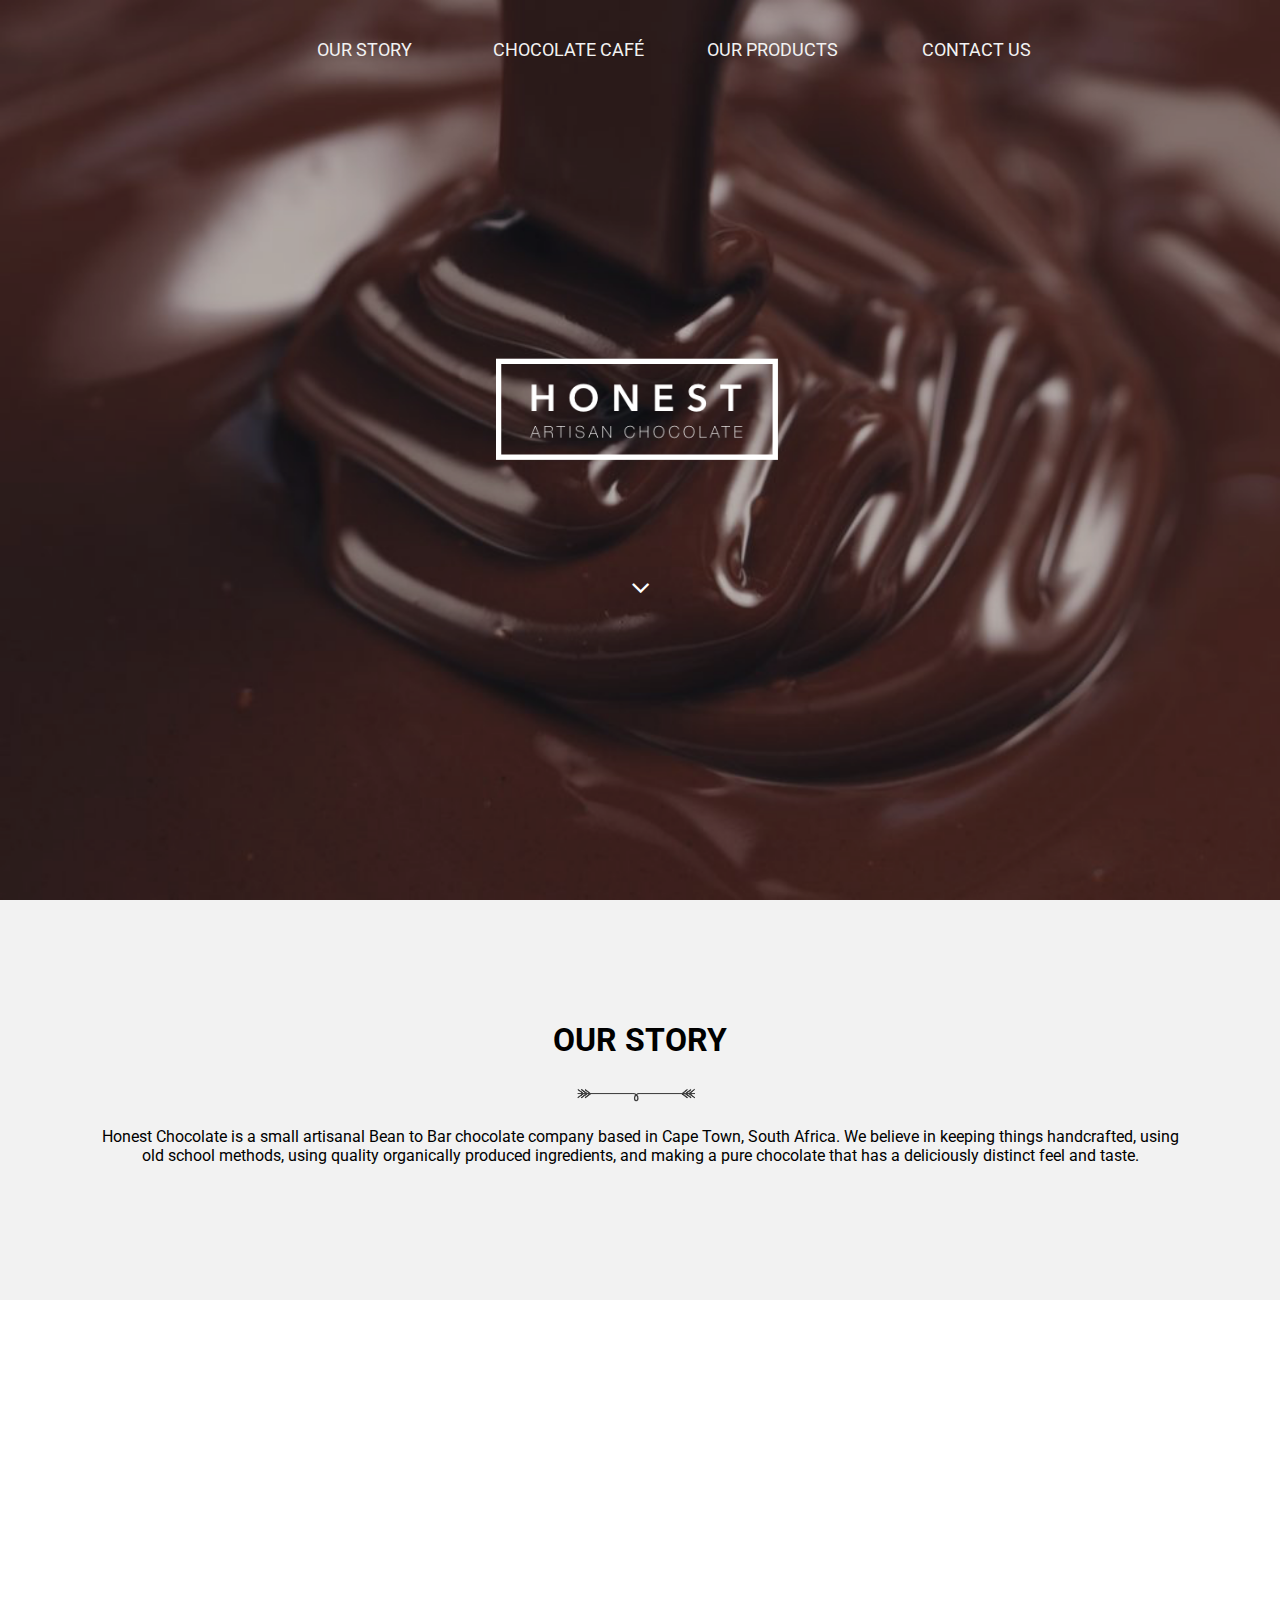
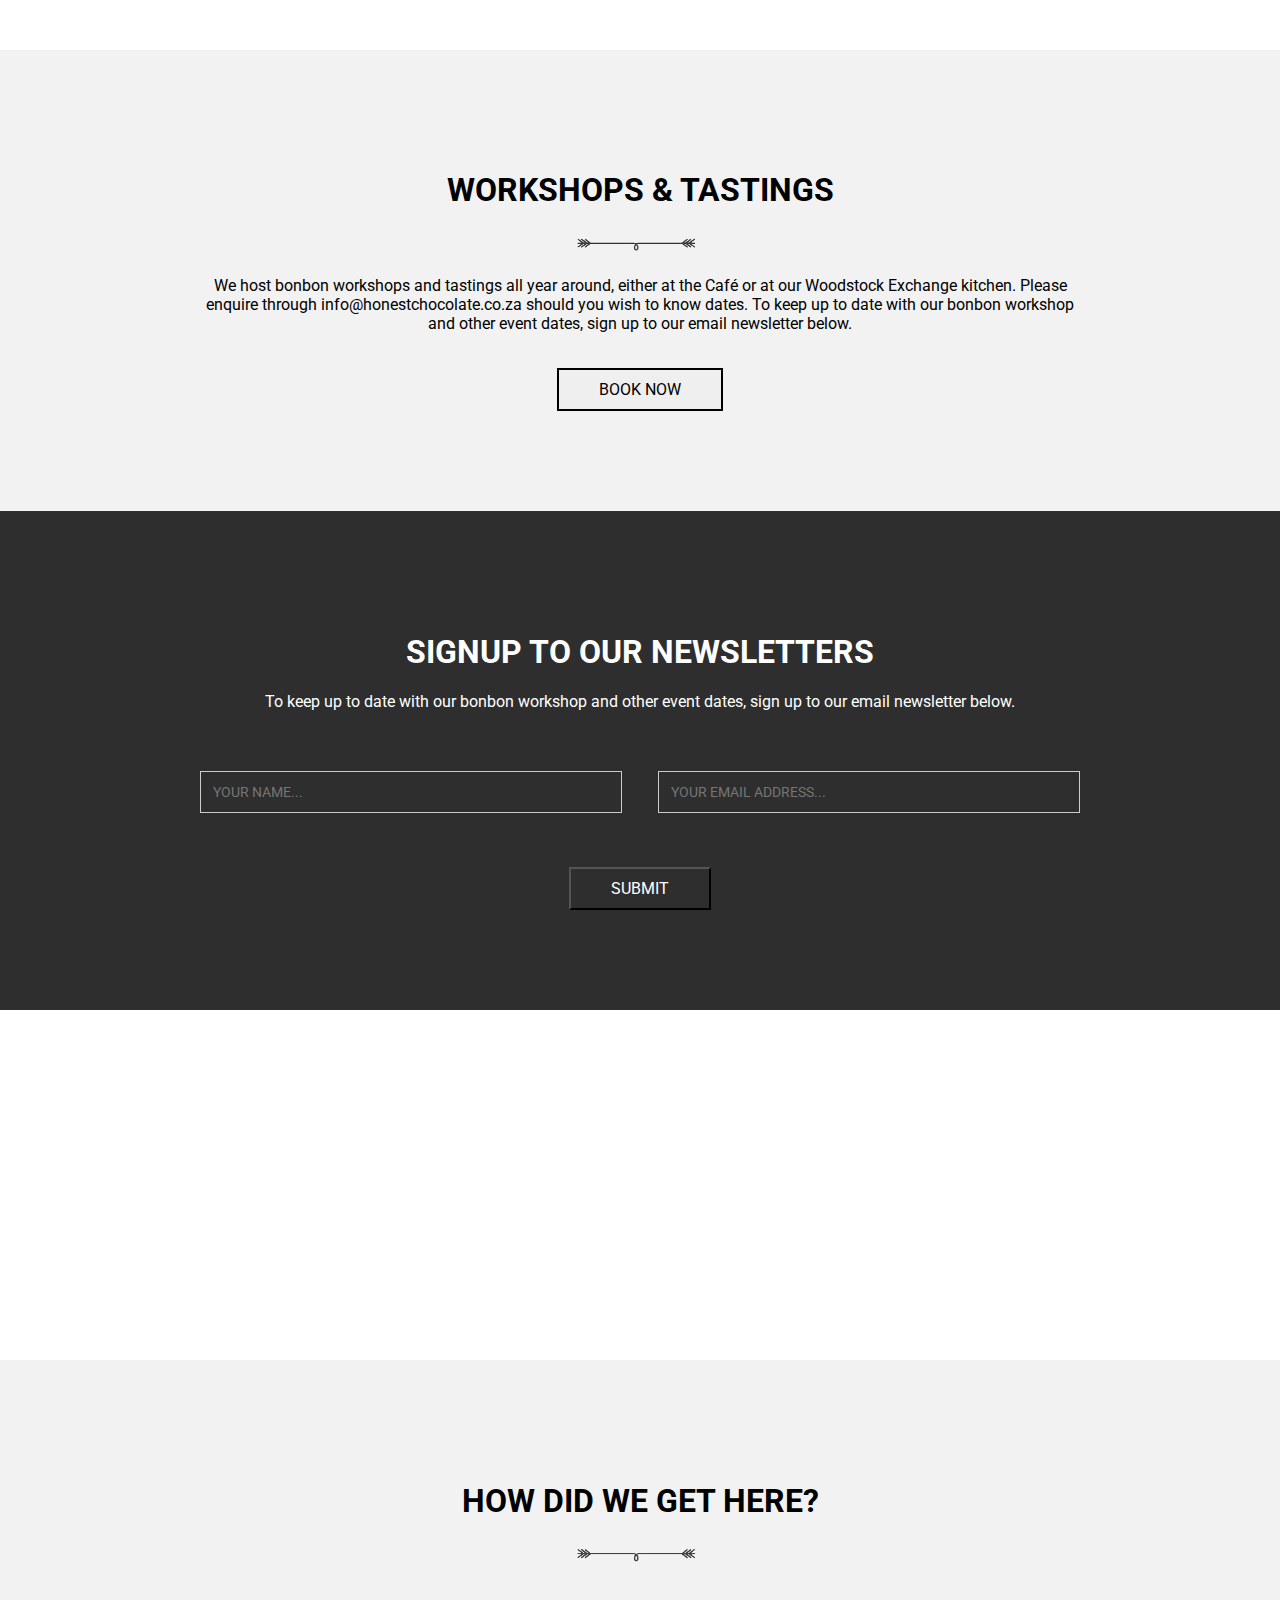
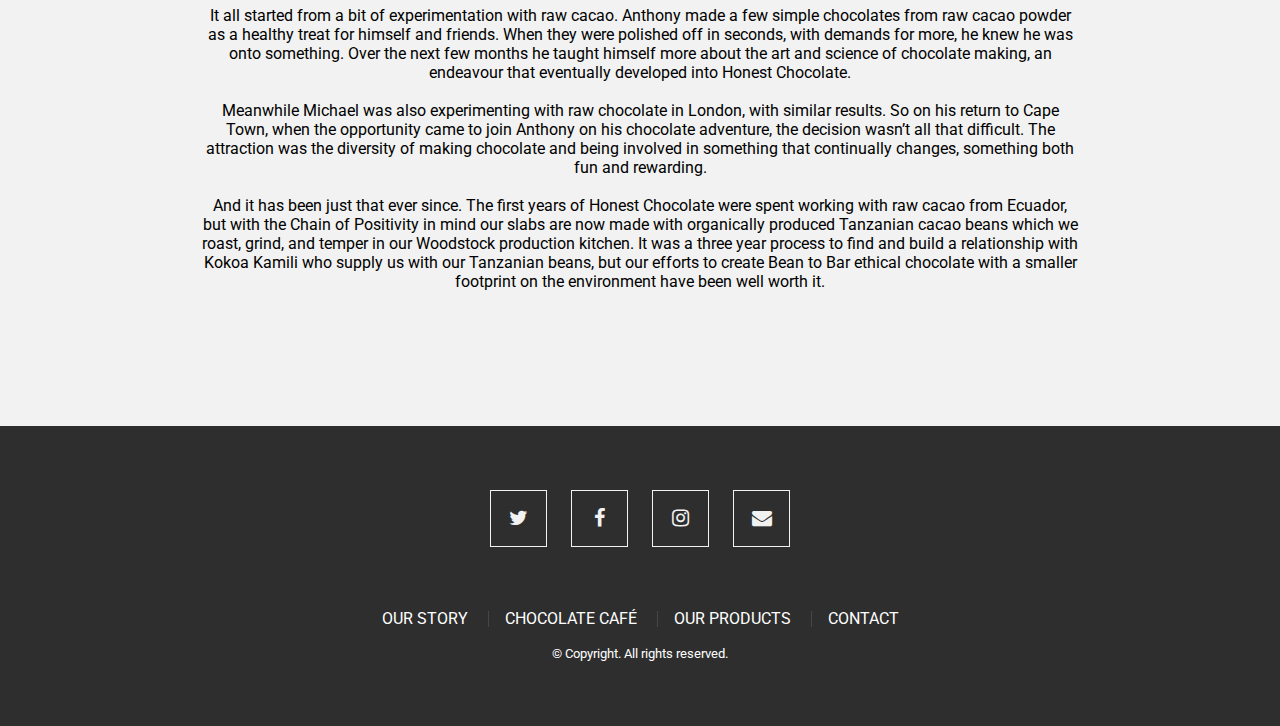
<file: index.html>
<!DOCTYPE html>
<html>
<head>
	<title>Honest Chocolate</title>
	<meta http-equiv="X-UA-Compatible" content="IE=Edge">
	<meta name="viewport" content="width=device-width, initial-scale=1">
	<meta name="keywords" content="">
	<meta name="description" content="">
	<link rel="stylesheet" type="text/css" href="css/styles.css">
  	<link rel="stylesheet" href="https://cdnjs.cloudflare.com/ajax/libs/font-awesome/4.7.0/css/font-awesome.min.css">
  	<link href="https://fonts.googleapis.com/css?family=Roboto:300,400,700" rel="stylesheet">
  	<script src="https://ajax.googleapis.com/ajax/libs/jquery/3.3.1/jquery.min.js"></script>

</head>

<header>
	<!-- START NAV --> 

	<div id="header-background">
   	<div class="navbar">
      <ul>
        <li class="home"><a href="#">OUR STORY</a></li>
        <li class="chocolatecafe"><a href="chocolatecafe.html">CHOCOLATE CAFÉ</a></li>
        <li class="ourproducts"><a class="products" href="ourproducts.html">OUR PRODUCTS</a></li>
        <li class="contact"><a href="contact.html">CONTACT US</a></li>
      </ul>
</div>
      <div class="logolight">
      	<img class="logolight" src="img/logowhite.png"><br><br>
    	<a href="#ourstory"><i class="fa fa-angle-down" id="lp-icon"></i></a>
    </div>
      </div>

<!-- END NAV --> 

</header>
<body>


<!-- START OUR STORY -->

<div id="ourstory" class="ourstory">
	<h1>OUR STORY</h1>
	<img class="subdivider" src="img/subdivider.png">
	<p>Honest Chocolate is a small artisanal Bean to Bar chocolate company based in Cape Town, South Africa. We believe in keeping things handcrafted, using old school methods, using quality organically produced ingredients, and making a pure chocolate that has a deliciously distinct feel and taste.<br><br>
 </p>
 </div>


 <!-- START WORKSHOPS AND TASTINGS -->

 <div class="parallaximage1"></div>

<div class="workshopsandtastings">
	<h1>WORKSHOPS & TASTINGS</h1>
	<img class="subdivider" src="img/subdivider.png">
	<p>We host bonbon workshops and tastings all year around, either at the Café or at our Woodstock Exchange kitchen. Please enquire through info@honestchocolate.co.za should you wish to know dates.
To keep up to date with our bonbon workshop and other event dates, sign up to our email newsletter below.<br><br>
 </p>
 	<div class="variation-b">
        <a href="contact.html"><button class="buttondark">BOOK NOW</button></a>
      </div>
 </div>
 

 <!-- START SIGNUP FORM -->

 <div class="dark signupform">
 	<h1>SIGNUP TO OUR NEWSLETTERS</h1>
 	<p>To keep up to date with our bonbon workshop and other event dates, sign up to our email newsletter below.</p><br><br>
	    <input type="text" class="name" name="name" placeholder="YOUR NAME...">
	    <input type="text" class="email" name="email" placeholder="YOUR EMAIL ADDRESS...">
	    <div class="variation-a"><br><br>
        <button class="buttonlight">SUBMIT</button>
      </div>
</div>

<div class="parallaximage2"></div>

<!-- START HOW DID WE GET HERE -->

<div class="howdidwegethere">
	<h1>HOW DID WE GET HERE?</h1>
	<img class="subdivider" src="img/subdivider.png"><br><br>
	<p>
It all started from a bit of experimentation with raw cacao. Anthony made a few simple chocolates from raw cacao powder as a healthy treat for himself and friends. When they were polished off in seconds, with demands for more, he knew he was onto something. Over the next few months he taught himself more about the art and science of chocolate making, an endeavour that eventually developed into Honest Chocolate.<br><br>
Meanwhile Michael was also experimenting with raw chocolate in London, with similar results. So on his return to Cape Town, when the opportunity came to join Anthony on his chocolate adventure, the decision wasn’t all that difficult.
The attraction was the diversity of making chocolate and being involved in something that continually changes, something both fun and rewarding.<br><br>
And it has been just that ever since. The first years of Honest Chocolate were spent working with raw cacao from Ecuador, but with the Chain of Positivity in mind our slabs are now made with organically produced Tanzanian cacao beans which we roast, grind, and temper in our Woodstock production kitchen. It was a three year process to find and build a relationship with Kokoa Kamili who supply us with our Tanzanian beans, but our efforts to create Bean to Bar ethical chocolate with a smaller footprint on the environment have been well worth it.<br><br>
 </p>
 </div>




<!-- Start Footer -->
			<footer id="footer">
				<ul class="icons">
					<li><a href="https://twitter.com/honestchoc?lang=en" target="_blank" class="icon fa-twitter"><span class="label">Twitter</span></a></li>
					<li><a href="https://web.facebook.com/honestchocolate/?_rdc=1&_rdr" target="_blank" class="icon fa-facebook"><span class="label">Facebook</span></a></li>
					<li><a href="https://www.instagram.com/honestchocolate/?hl=en" target="_blank" class="icon fa-instagram"><span class="label">Instagram</span></a></li>
					<li><a href="mailto:info@honestchocolate.com" class="icon fa-envelope"><span class="label">Envelope</span></a></li>
				</ul>
				<ul class="menu">
					<li class="footer"><a href="#">OUR STORY</a></li>
					<li class="footer"><a href="chocolatecafe.html">CHOCOLATE CAFÉ</a></li>
					<li class="footer"><a href="ourproducts.html">OUR PRODUCTS</a></li>
					<li class="footer"><a href="contact.html">CONTACT</a></li>
				</ul>
				<span class="copyright">
					&copy; Copyright. All rights reserved.
				</span>
			</footer>

    <script type="text/javascript" src="js/script.js"></script>
    <script src="https://ajax.googleapis.com/ajax/libs/jquery/3.3.1/jquery.min.js"></script>
    
</body>

</html>
</file>
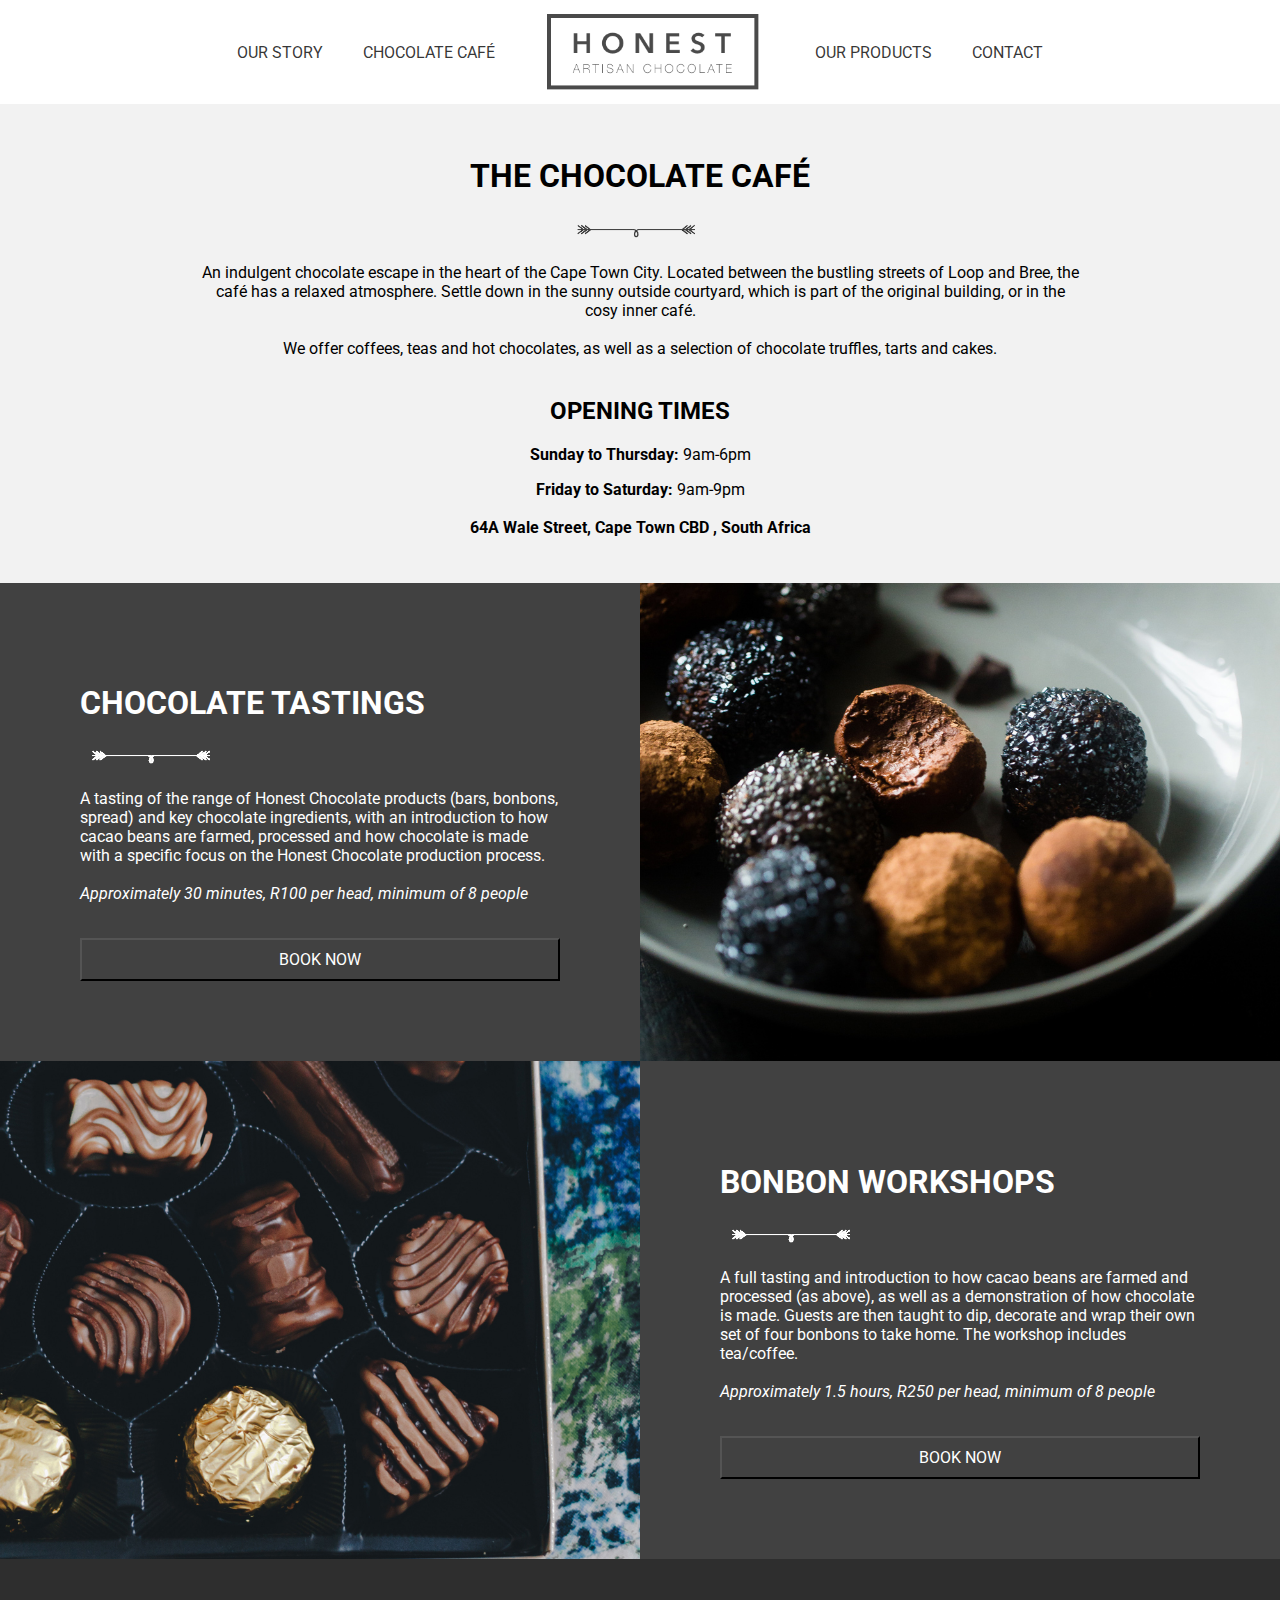
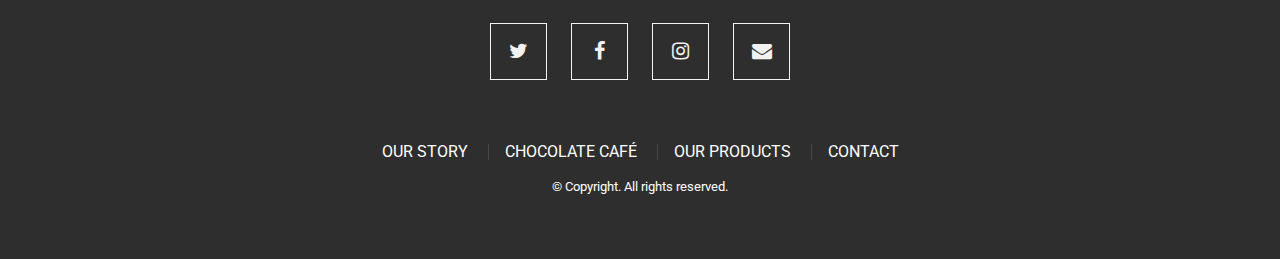
<file: chocolatecafe.html>
<!DOCTYPE html>
<html>
<head>
	<title>Honest Chocolate</title>
	<meta http-equiv="X-UA-Compatible" content="IE=Edge">
	<meta name="viewport" content="width=device-width, initial-scale=1">
	<meta name="keywords" content="">
	<meta name="description" content="">
	<link rel="stylesheet" type="text/css" href="css/styles.css">
  	<link rel="stylesheet" href="https://cdnjs.cloudflare.com/ajax/libs/font-awesome/4.7.0/css/font-awesome.min.css">
  	<link href="https://fonts.googleapis.com/css?family=Roboto:300,400,700" rel="stylesheet">

</head>

<header>
	<!-- START NAV --> 
	<div id="navbarwhite" class="sticky">
<nav>

  <a href="index.html">OUR STORY</a>
  <a href="chocolatecafe.html">CHOCOLATE CAFÉ</a>
  <a href="index.html"><img class="logodark" src="img/logodark.png"></a>
  <a href="ourproducts.html">OUR PRODUCTS</a>
  <a href="contact.html">CONTACT</a>
</nav>
</div>

</header>
<body>

<!-- Start Chocolate Cafe -->

	<br><br><br>
<div class="chocolatecafecontent">
<br>
	<h1>THE CHOCOLATE CAFÉ</h1>
	<img class="subdivider" src="img/subdivider.png">
	<p>An indulgent chocolate escape in the heart of the Cape Town City. Located between the bustling streets of Loop and Bree, the café has a relaxed atmosphere. Settle down in the sunny outside courtyard, which is part of the original building, or in the cosy inner café.<br><br>
We offer coffees, teas and hot chocolates, as well as a selection of chocolate truffles, tarts and cakes.<br><br></p>
	<h2>OPENING TIMES</h2>
		<p><b>Sunday to Thursday:</b> 9am-6pm
		<br>
		<p><b>Friday to Saturday:</b> 9am-9pm
		<br><br>
		<b>64A Wale Street, Cape Town CBD , South Africa</b>
	 </p>
 </div>

<!-- Start Chocolate Tastings -->

<section class="container">

  <div class="left-half-1">
      <h1>CHOCOLATE TASTINGS</h1>
      <img class="subdivider" src="img/subdividerwhite.png">
      <p>A tasting of the range of Honest Chocolate products (bars, bonbons, spread) and key chocolate ingredients, with an introduction to how cacao beans are farmed, processed and how chocolate is made with a specific focus on the Honest Chocolate production process.<br><br>

		<i>Approximately 30 minutes, R100 per head, minimum of 8 people</i>
		</p>
		<br>
        <a href="contact.html"><button class="variation-a buttonlightrow">BOOK NOW</button></a>
  </div>
  <div class="right-half-1">
  </div>

</section>

<!-- Start Bonbon Workshops -->

<section class="container">

 </div>
  <div class="left-half-2">
  </div>

  <div class="right-half-2">
      <h1>BONBON WORKSHOPS</h1>
      <img class="subdivider" src="img/subdividerwhite.png">
      <p>A full tasting and introduction to how cacao beans are farmed and processed (as above), as well as a demonstration of how chocolate is made. Guests are then taught to dip, decorate and wrap their own set of four bonbons to take home. The workshop includes tea/coffee.<br><br>

		<i>Approximately 1.5 hours, R250 per head, minimum of 8 people</i>
		</p>
		<br>
        <a href="contact.html"><button class="variation-a buttonlightrow">BOOK NOW</button></a>

</section>

</body>

<!-- Start Footer -->
			<footer id="footer">
				<ul class="icons">
				<li><a href="https://twitter.com/honestchoc?lang=en" target="_blank" class="icon fa-twitter"><span class="label">Twitter</span></a></li>
					<li><a href="https://web.facebook.com/honestchocolate/?_rdc=1&_rdr" target="_blank" class="icon fa-facebook"><span class="label">Facebook</span></a></li>
					<li><a href="https://www.instagram.com/honestchocolate/?hl=en" target="_blank" class="icon fa-instagram"><span class="label">Instagram</span></a></li>
					<li><a href="mailto:info@honestchocolate.com" class="icon fa-envelope"><span class="label">Envelope</span></a></li>
				</ul>
				<ul class="menu">
					<li class="footer"><a href="index.html">OUR STORY</a></li>
					<li class="footer"><a href="chocolatecafe.html">CHOCOLATE CAFÉ</a></li>
					<li class="footer"><a href="ourproducts.html">OUR PRODUCTS</a></li>
					<li class="footer"><a href="contact.html">CONTACT</a></li>
				</ul>
				<span class="copyright">
					&copy; Copyright. All rights reserved.
				</span>
			</footer>

    <script type="text/javascript" src="js/script.js"></script>
    
</body>

</html>
</file>
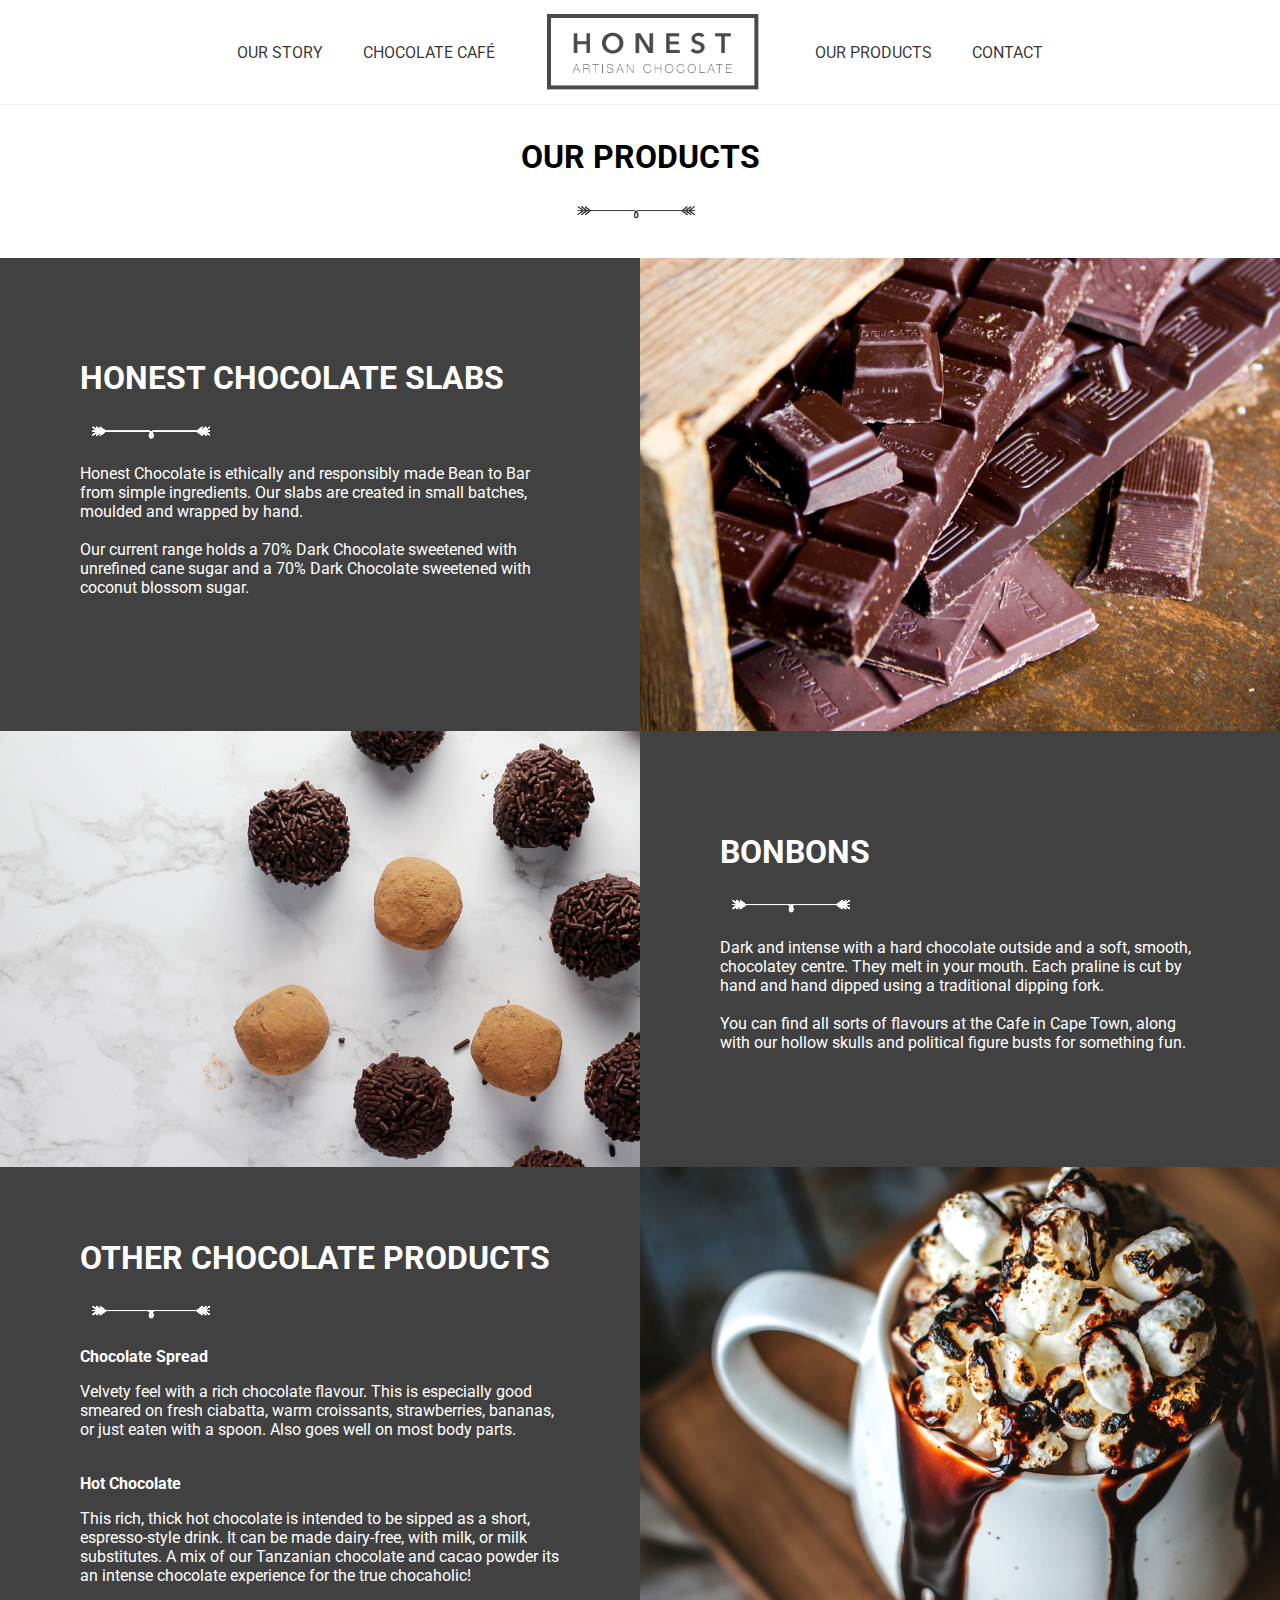
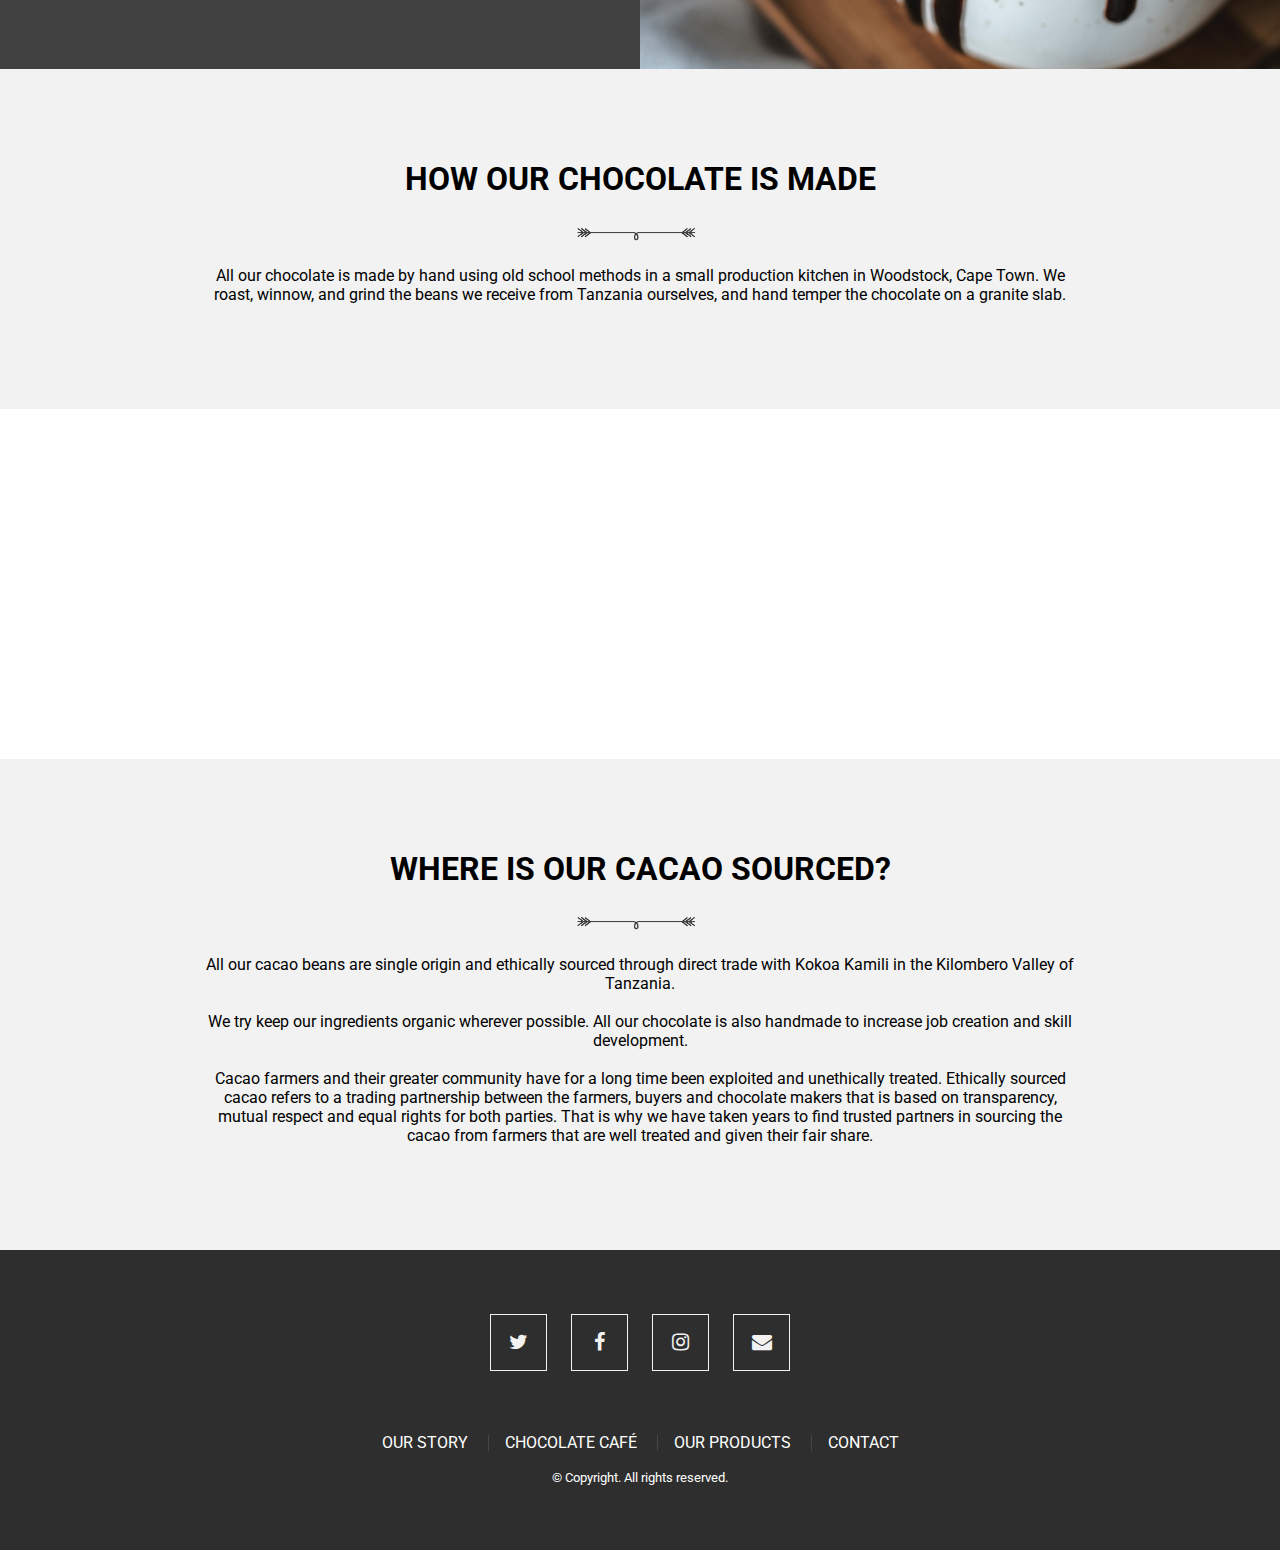
<file: ourproducts.html>
<!DOCTYPE html>
<html>
<head>
	<title>Honest Chocolate</title>
	<meta http-equiv="X-UA-Compatible" content="IE=Edge">
	<meta name="viewport" content="width=device-width, initial-scale=1">
	<meta name="keywords" content="">
	<meta name="description" content="">
	<link rel="stylesheet" type="text/css" href="css/styles.css">
  	<link rel="stylesheet" href="https://cdnjs.cloudflare.com/ajax/libs/font-awesome/4.7.0/css/font-awesome.min.css">
  	<link href="https://fonts.googleapis.com/css?family=Roboto:300,400,700" rel="stylesheet">
  	

</head>

<header>
	<!-- START NAV --> 
	<div id="navbarwhite" class="sticky">
<nav>

  <a href="index.html">OUR STORY</a>
  <a href="chocolatecafe.html">CHOCOLATE CAFÉ</a>
  <a href="index.html"><img class="logodark" src="img/logodark.png"></a>
  <a href="ourproducts.html">OUR PRODUCTS</a>
  <a href="contact.html">CONTACT</a>
</nav>
</div>

</header>
<body>

<br>
<div class="ourproductscontent">
<br><br>
	<h1>OUR PRODUCTS</h1>
	<img class="subdivider" src="img/subdivider.png">
 </div>

<!-- Start Honest Chocolate Slabs -->

<section class="container">

  <div class="left-half-3">
      <h1>HONEST CHOCOLATE SLABS</h1>
      <img class="subdivider" src="img/subdividerwhite.png">
      <p>Honest Chocolate is ethically and responsibly made Bean to Bar from simple ingredients. Our slabs are created in small batches, moulded and wrapped by hand.<br><br>
Our current range holds a 70% Dark Chocolate sweetened with unrefined cane sugar and a 70% Dark Chocolate sweetened with coconut blossom sugar.<br><br>
		</p>
		<br>
  </div>
  <div class="right-half-3">
  </div>

</section>

<!-- Start Bonbons -->

<section class="container">

 </div>
  <div class="left-half-4">
  </div>

  <div class="right-half-4">
      <h1>BONBONS</h1>
      <img class="subdivider" src="img/subdividerwhite.png">
      <p>Dark and intense with a hard chocolate outside and a soft, smooth, chocolatey centre. They melt in your mouth. Each praline is cut by hand and hand dipped using a traditional dipping fork.<br><br>
You can find all sorts of flavours at the Cafe in Cape Town, along with our hollow skulls and political figure busts for something fun.
		</p>
		<br>
     
</section>

<!-- Start Other Products -->

<section class="container">

  <div class="left-half-5">
      <h1>OTHER CHOCOLATE PRODUCTS</h1>
      <img class="subdivider" src="img/subdividerwhite.png"><br><br>
      <b>Chocolate Spread</b>
      <p>Velvety feel with a rich chocolate flavour. This is especially good smeared on fresh ciabatta, warm croissants, strawberries, bananas, or just eaten with a spoon. Also goes well on most body parts.<br><br>
		</p>

		 <b>Hot Chocolate</b>
      <p>This rich, thick hot chocolate is intended to be sipped as a short, espresso-style drink. It can be made dairy-free, with milk, or milk substitutes. A mix of our Tanzanian chocolate and cacao powder its an intense chocolate experience for the true chocaholic!<br><br>
		</p>

		<br>
  </div>
  <div class="right-half-5">
  </div>

</section>

<!-- START HOW OUR CHOCOLATE IS MADE -->

<div class="howchocolateismade">
	<h1>HOW OUR CHOCOLATE IS MADE</h1>
	<img class="subdivider" src="img/subdivider.png">
	<p>All our chocolate is made by hand using old school methods in a small production kitchen in Woodstock, Cape Town. We roast, winnow, and grind the beans we receive from Tanzania ourselves, and hand temper the chocolate on a granite slab.<br><br>
 </p>
 </div>

 <div class="parallaximage3"></div>


<div class="cacao">
	<h1>WHERE IS OUR CACAO SOURCED?</h1>
	<img class="subdivider" src="img/subdivider.png">
	<p>All our cacao beans are single origin and ethically sourced through direct trade with Kokoa Kamili in the Kilombero Valley of Tanzania.<br><br>
We try keep our ingredients organic wherever possible. All our chocolate is also handmade to increase job creation and skill development.<br><br>
Cacao farmers and their greater community have for a long time been exploited and unethically treated. Ethically sourced cacao refers to a trading partnership between the farmers, buyers and chocolate makers that is based on transparency, mutual respect and equal rights for both parties. That is why we have taken years to find trusted partners in sourcing the cacao from farmers that are well treated and given their fair share.<br><br>
 </p>
 </div>



</body>

<!-- Start Footer -->
			<footer id="footer">
				<ul class="icons">
				<li><a href="https://twitter.com/honestchoc?lang=en" target="_blank" class="icon fa-twitter"><span class="label">Twitter</span></a></li>
					<li><a href="https://web.facebook.com/honestchocolate/?_rdc=1&_rdr" target="_blank" class="icon fa-facebook"><span class="label">Facebook</span></a></li>
					<li><a href="https://www.instagram.com/honestchocolate/?hl=en" target="_blank" class="icon fa-instagram"><span class="label">Instagram</span></a></li>
					<li><a href="mailto:info@honestchocolate.com" class="icon fa-envelope"><span class="label">Envelope</span></a></li>
				</ul>
				<ul class="menu">
				<li class="footer"><a href="index.html">OUR STORY</a></li>
					<li class="footer"><a href="chocolatecafe.html">CHOCOLATE CAFÉ</a></li>
					<li class="footer"><a href="ourproducts.html">OUR PRODUCTS</a></li>
					<li class="footer"><a href="contact.html">CONTACT</a></li>
				</ul>
				<span class="copyright">
					&copy; Copyright. All rights reserved.
				</span>
			</footer>

    <script type="text/javascript" src="js/script.js"></script>
    
</body>

</html>
</file>
<file: css/styles.css>
body {
  margin: 0;
  padding: 0;
  background: #fff;
  font-family: 'Roboto', sans-serif;
}

.dark h1 {
  color: #fff;
}

.dark p {
  color: #fff;
}

h1 {

}

#header-background {
  background-image: url(../img/header-image.png);
  background-size: cover;
  width: 100vw;
  height: 100vh;
  overflow: hidden;
  transition: all .2s ease-in-out;
}


.logolight {
 margin: auto;
 width: 50%;
 display: block;
 padding-top: 120px;

}

/* HOMEPAGE NAV */
.navbar {
    width: 100%;
    display: inline-block;
    text-align: center;
    padding: 30px;
    list-style: none;
}
 
.navbar ul {

  top: 0;
  list-style: none;
  text-align: center;
  padding: 0;
  width: 100%;
  margin: 0 auto;
}


.navbar li {
  font-family: 'Roboto', sans-serif;
  display: inline-block;
  text-align:center;
  font-size: 18px;
  line-height: 40px;
  height: 40px;
  width: 200px;
  
}
 
.navbar a {
  text-decoration: none;
  color: #f2f2f2;
  transition: .3s background-color;
  width: full;
}
 
 
.navbar a.active {
  background-color: #fff;
  color: #f2f2f2;
  cursor: default;
}

.navbar a:hover {
  color: #a3a3a3;

}

/* LIGHT NAV */


/* The sticky class is added to the navbar with JS when it reaches its scroll position */
.sticky {
  position: fixed;
  top: 0;
  width: 100%;
}

/* Add some top padding to the page content to prevent sudden quick movement (as the navigation bar gets a new position at the top of the page (position:fixed and top:0) */
.sticky + .content {
  padding-top: 60px;
}

nav{
  display: flex;
  width: 100%;
  height: 20%;
  background: #fff;
  align-items: center;
  justify-content: center;
  border-bottom: 1px solid #f2f2f2;
}

nav a{
  text-decoration: none;
  color: rgba(0,0,0,0.8);
  margin: 0 20px;
}

#logo{
  width: 200px;
  height: 100%;
  background: rgba(0,0,0,0.3);
}

.logodark {
  height: 100px;
}

#lp-icon {
  font-size: 30px;
  text-align: center;
  width: 100%;
  margin: 0 auto;
  color: #fff;
  padding-top: 60px;
}

.ourstory {
  background-color: #f2f2f2;
  text-align: center;
  padding: 100px;
}

.subdivider {
  width: 150px;
}

.parallaximage1 {
  background-image: url(../img/parallax1.jpg);
  background-attachment: fixed;
  background-position: center-top;
  background-repeat: no-repeat;
  background-size: cover;
  width: 100%;
  height: 350px;
}

.workshopsandtastings {
  background-color: #f2f2f2;
  text-align: center;
  padding: 100px;
  padding-right: 200px;
  padding-left: 200px;
}

.parallaximage2 {
  background-image: url(../img/parallax2.jpg);
  background-attachment: fixed;
  background-position: center-top;
  background-repeat: no-repeat;
  background-size: cover;
  width: 100%;
  height: 350px;
}


.signupform {
  background-color: #2e2e2e;
  text-align: center;
  padding: 100px;
  color: white;
    padding-right: 200px;
  padding-left: 200px;
}

.contact-container {
  margin-right: 10%;
  margin-left: 10%;
}
.name {
  width: 48%;
  font-family: 'Roboto', sans-serif;
  font-size: 14px;
  float: left;
  background-color: #2e2e2e;
}

.email {
  width: 48%;
  font-family: 'Roboto', sans-serif;
  font-size: 14px;
  float: right;
 background-color: #2e2e2e;
 }

.contactnumber {
  width: 48%;
  font-family: 'Roboto', sans-serif;
  font-size: 14px;
  float: right;
 background-color: #2e2e2e;
 }
 .subject {
   width: 48%;
  font-family: 'Roboto', sans-serif;
  font-size: 14px;
  float: left;
  background-color: #2e2e2e;
 }

 .message {
  width: 100%;
  height: 100px;
   font-family: 'Roboto', sans-serif;
  font-size: 14px;
 background-color: #2e2e2e;
 }

input[type=text], select, textarea {
    display: inline;
    padding: 12px;
    border: 2px solid #fffff;
    box-sizing: border-box;
    margin-top: 6px;
    margin-bottom: 16px;
    
}


input[type=submit] {
    background-color: #4CAF50;
    color: white;
    padding: 12px 20px;
    border: none;
    border-radius: 4px;
    cursor: pointer;

}

input[type=submit]:hover {
    background-color: #45a049;
}

.howdidwegethere {
background-color: #f2f2f2;
  text-align: center;
  padding: 100px;
    padding-right: 200px;
  padding-left: 200px;
}

form {
  margin:0 auto;
  width:300px;
}

input {
  margin-bottom:3px;
  padding:10px;
  width: 100%;
  border:1px solid #CCC
}
button {
  color: white;
  padding:10px
}
label {
  cursor:pointer
}
#form-switch {
  display:none
}
#register-form {
  display:none
}
#form-switch:checked~#register-form {
  display:block
}
#form-switch:checked~#login-form {
  display:none
}




/* CHOCOLATE CAFE PAGE */
.chocolatecafecontent {
  background-color: #f2f2f2;
  text-align: center;
  padding: 60px;
  padding-bottom: 30px;
  padding-right: 200px;
  padding-left: 200px;
}

.container {
  display: table;
  height: 250px;
  width: 100%;
}

.container div {
  display: table-cell;
  text-align: left;
  width: 50%;
}

/* CHOCOLATE TASTINGS  ROW */
.left-half-1 {
  background-color: #414141;
  color: #fff;
  padding: 80px;

}

.right-half-1 {
  background-image: url(../img/img1.jpg);
  background-size: cover;
  background-position: center;
  background-repeat: no-repeat;
}

/* BONBON ROW */

.left-half-2 {
  background-image: url(../img/img2.jpg);
  background-size: cover;
  background-position: center;
  background-repeat: no-repeat;
}

.right-half-2 {
  background-color: #414141;
  color: #fff;
  padding: 80px;
}

























/* OUR PRODUCTS PAGE */
.ourproductscontent {
  background-color: #ffffff;
  text-align: center;
  padding: 60px;
  padding-bottom: 30px;
}

.container {
  display: table;
  height: 250px;
  width: 100%;
}

.container div {
  display: table-cell;
  text-align: left;
  width: 50%;
}

/* HONEST SLABS ROW */
.left-half-3 {
  background-color: #414141;
  color: #fff;
  padding: 80px;


}

.right-half-3 {
  background-image: url(../img/img4.jpg);
  background-size: cover;
  background-position: center;
  background-repeat: no-repeat;
}

/* BONBON ROW */

.left-half-4 {
  background-image: url(../img/img3.jpg);
  background-size: cover;
  background-position: center;
  background-repeat: no-repeat;
}

.right-half-4 {
  background-color: #414141;
  color: #fff;
  padding: 80px;
}


/* OTHER CHOCOLATE PRODUCTS ROW */

.left-half-5 {
  background-color: #414141;
  color: #fff;
  padding-left: 80px;
  padding-right: 80px;
  padding-bottom: 30px;
  padding-top: 50px;


}

.right-half-5 {
  background-image: url(../img/img5.jpg);
  background-size: cover;
  background-position: center;
  background-repeat: no-repeat;
}

.howchocolateismade {
  background-color: #f2f2f2;
  text-align: center;
  padding: 70px;
   padding-right: 200px;
  padding-left: 200px;
}

.cacao {
  background-color: #f2f2f2;
  text-align: center;
  padding: 70px;
  padding-right: 200px;
  padding-left: 200px;
}

.parallaximage3 {
  background-image: url(../img/parallax3.jpg);
  background-attachment: fixed;
  background-position: center-top;
  background-repeat: no-repeat;
  background-size: cover;
  width: 100%;
  height: 350px;
}


/* OTHER STYLES */

.buttondark {
  /* font */
  font-family: 'Roboto', sans-serif;
  color: black;
  font-size: 16px;
  
  /* remove blue underline */
  text-decoration: none;
  
  /* border */
  border: 2px solid black;
  
  /* transitions */
  transition-duration: .2s;
  -webkit-transition-duration: .2s;
  -moz-transition-duration: .2s;
  
  /* other */
  padding: 10px 40px;
}


.buttondark:hover {
  /* update text color and background color */
  color:white;
 
  
   /* transitions */
  transition-duration: .2s;
  -webkit-transition-duration: .11s;
  -moz-transition-duration: .2s;
}

.buttonlight{
  /* font */
  font-family: 'Roboto', sans-serif;
  font-size: 16px;
  background-color: #2e2e2e;
  
  /* remove blue underline */
  text-decoration: none;
  
  /* border */
  border: 2px solid #fffff;
  
  /* transitions */
  transition-duration: .2s;
  -webkit-transition-duration: .2s;
  -moz-transition-duration: .2s;
  
  /* other */
  padding: 10px 40px;
}


.buttonlight:hover {
  /* update text color and background color */
  color:black;
  background-color: #ffffff;
  border-color: #ffffff;
 
  
   /* transitions */
  transition-duration: .2s;
  -webkit-transition-duration: .11s;
  -moz-transition-duration: .2s;
}

#left-align {
  align-items: : left;
}

.variation-a,
.variation-b {
  display: inline-block;
  width: 100%;
  text-align: center;
  
}

/* BUTTON FOR ROWS */
.buttonlightrow{
  /* font */
  font-family: 'Roboto', sans-serif;
  color: white;
  font-size: 16px;
  background-color: #414141;
  
  /* remove blue underline */
  text-decoration: none;
  
  /* border */
  border: 2px solid #fffff;
  
  /* transitions */
  transition-duration: .2s;
  -webkit-transition-duration: .2s;
  -moz-transition-duration: .2s;
  
  /* other */
  padding: 10px 40px;
}


.buttonlightrow:hover {
  /* update text color and background color */
  color:black;
  background-color: #ffffff;
  border-color: #ffffff;
 
  
   /* transitions */
  transition-duration: .2s;
  -webkit-transition-duration: .11s;
  -moz-transition-duration: .2s;
}

.variation-b .buttondark {
  /* font */
  color: black;
  
  /* border */
  border: 2px solid black;
  

}

.variation-b .buttondark:hover {
  /* font */
  color: white;
  
  /* border */
  border: 2px solid white;
  
  /* other */
  background-color: black;
}

button.buttondark {
  -webkit-appearance: none;
  -moz-appearance: none;
}
  

/* Footer */

  #footer {
    width: 100%;
    color: #fff;
    background-color: #2e2e2e;
    padding: 4em 0;
    text-align: center;
  }

    #footer .icons {
      margin: 0 0 4em 0;
    }

    #footer .menu a {
      color: inherit;
    }

    #footer .copyright {
      font-size: 0.8em;
    }

    .icon {
    text-decoration: none;
    border-bottom: none;
    position: relative;
  }

.footer a {
    text-decoration: none;

  }

    .icon:before {
      -moz-osx-font-smoothing: grayscale;
      -webkit-font-smoothing: antialiased;
      font-family: FontAwesome;
      font-style: normal;
      font-weight: normal;
      text-transform: none !important;
    }

    .icon > .label {
      display: none;
    }

    ul.icons {
      cursor: default;
      list-style: none;
      padding-left: 0;
    }

      ul.icons li {
        display: inline-block;
        padding: 0 1.25em 0 0;
      }

        ul.icons li:last-child {
          padding-right: 0 !important;
        }

        ul.icons li .icon {
          
          border: solid 1px #f2f2f2;
          color: #f2f2f2 !important;
          display: inline-block;
          font-size: 1.25em;
          height: 2.75em;
          line-height: 2.75em;
          text-align: center;
          width: 2.75em;
        }

        ul.icons li a.icon {
          -moz-transition: background-color 0.2s ease-in-out, color 0.2s ease-in-out;
          -webkit-transition: background-color 0.2s ease-in-out, color 0.2s ease-in-out;
          -o-transition: background-color 0.2s ease-in-out, color 0.2s ease-in-out;
          -ms-transition: background-color 0.2s ease-in-out, color 0.2s ease-in-out;
          transition: background-color 0.2s ease-in-out, color 0.2s ease-in-out;
        }

          ul.icons li a.icon:hover {
            background-color: rgba(144, 144, 144, 0.095);
          }

          ul.icons li a.icon:active {
            background-color: rgba(144, 144, 144, 0.2);
          }

    ul.actions {
      cursor: default;
      list-style: none;
      padding-left: 0;
    }

      ul.actions li {
        display: inline-block;
        padding: 0 1em 0 0;
        vertical-align: middle;
      }

        ul.actions li:last-child {
          padding-right: 0;
        }

      ul.actions.small li {
        padding: 0 0.5em 0 0;
      }

      ul.actions.vertical li {
        display: block;
        padding: 1em 0 0 0;
      }

        ul.actions.vertical li:first-child {
          padding-top: 0;
        }

        ul.actions.vertical li > * {
          margin-bottom: 0;
        }

      ul.actions.vertical.small li {
        padding: 0.5em 0 0 0;
      }

        ul.actions.vertical.small li:first-child {
          padding-top: 0;
        }

      ul.actions.fit {
        display: table;
        margin-left: -1em;
        padding: 0;
        table-layout: fixed;
        width: calc(100% + 1em);
      }

        ul.actions.fit li {
          display: table-cell;
          padding: 0 0 0 1em;
        }

          ul.actions.fit li > * {
            margin-bottom: 0;
          }

        ul.actions.fit.small {
          margin-left: -0.5em;
          width: calc(100% + 0.5em);
        }

          ul.actions.fit.small li {
            padding: 0 0 0 0.5em;
          }

    ul.menu {
      line-height: 1em;
      list-style: none;
      padding: 0;
    }

      ul.menu li {
        border-left: solid 1px rgba(144, 144, 144, 0.25);
        display: inline-block;
        margin-left: 1em;
        padding-left: 1em;
      }

        ul.menu li:first-child {
          border-left: 0;
          margin-left: 0;
          padding-left: 0;
        }

  dl {
    margin: 0 0 2em 0;
  }


/* Zoom in Keyframes */
@-webkit-keyframes zoomin {
  0% {transform: scale(1);}
  50% {transform: scale(1.5);}
  100% {transform: scale(1);}
}
@keyframes zoomin {
  0% {transform: scale(1);}
  50% {transform: scale(1.5);}
  100% {transform: scale(1);}
} /*End of Zoom in Keyframes */

/* Zoom out Keyframes */
@-webkit-keyframes zoomout {
  0% {transform: scale(1);}
  50% {transform: scale(0.67);}
  100% {transform: scale(1);}
}
@keyframes zoomout {
    0% {transform: scale(1);}
  50% {transform: scale(0.67);}
  100% {transform: scale(1);}
}/*End of Zoom out Keyframes */

/*

.header-block {
  width: 600px;
  margin: 0 auto;
  text-align: center;
  margin-top: 15%;
  padding: 50px;
  background-color: rgba(204,204,204,0.5);
  border: solid;
  border-color: #000;
  border-width: 4px;
}

.header-block h1 {
  font-size: 50px;
  font-family: sans-serif;
  color: #fff;
  font-weight: 300;
}

.header-block h3 {
  font-size: 25px;
  font-family: sans-serif;
  color: #fff;
  font-weight: 100;
  padding-bottom: 15px;
}

.home-button {
  width: 250px;
  border: solid;
  border-color: #fff;
  font-size: 20px;
  padding-top: 20px;
  padding-bottom: 20px;
  margin: 0 auto;
}

.home-button a {
  line-height: 20px;
}

*/


/*

hr {
  width: 100px;
} 

.call-to-action {
  background-image: url(../img/cta-image.jpg);
  background-size: cover;
  width: 100%;
  height: 350px;
}

.cta-text {
  padding: 60px;
  padding-left: 15%;
  padding-top: 80px;
  color: #fff;
  display: inline-block;
  text-align: center;
}

.cta-text h1 {
  font-size: 40px;
}

.cta-text h3 {
  font-size: 20px;
}

.book-now a {

  vertical-align: middle;
  text-decoration: none;
  color: #36454f;
  font-size: 20px;
  width: 250px;
  height: 50px;
  padding: 20px;
  padding-top: 8px;
  padding-left: 40px;
  padding-right: 40px;
  text-align: center;


}

.book-now {
position: relative;
  float: right;
  margin-top: 100px;
  margin-right: 200px;
  display: inline-block;
  width: 300px;
  text-align: center;
  border: solid;
  border-color: #fff;
  background-color: rgba(255, 255, 255, 0.8); 
  height: 60px;
  padding-top: 15px;
}

.uber-eats {
position: relative;
  float: right;
  margin-top: -90px;
  margin-right: 200px;
  display: inline-block;
  z-index: 20;
  border: solid;
  border-color: #fff;
  background-color: rgba(255, 255, 255, 0.8); 
  width: 300px;
  height: 100px;
  text-align: center;
  padding-top: 20px;
}

.uber-eats a {

  text-decoration: none;
  color: #36454f;
  font-size: 20px;
  z-index: 20;
  padding-top: 40px;
  
}
 
.or-book-now {
  float: right;
  padding: 20px;
  background-color: #fff;
  width: 100%; 
}

.or-book-now p {
float: right;
}

.footer {
  background-color: #191919;
  padding: 60px;
}

.row {
  padding-top: 40px;
}

@media screen and (min-width: 600px) {
  .nav li {
    width: 12%;
    border-bottom: none;
    height: 100px;
    line-height: 100px;
    font-size: 14px;
  }
 
  .nav li {
    display: inline-block;
    margin-right: -4px;
  }
</file>
